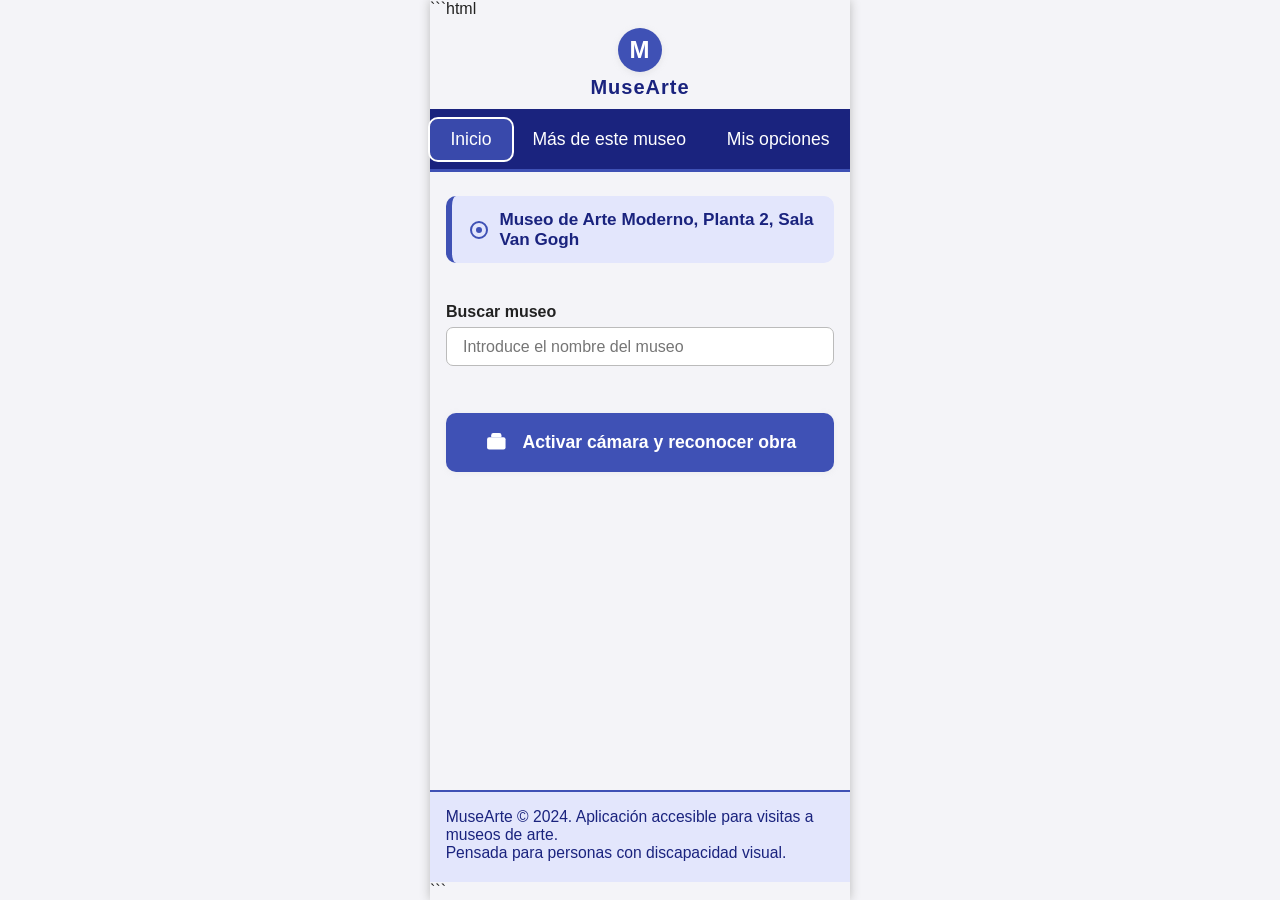
<file: recursos autogenerados/prototipo_inicio_03.html>
```html
<!DOCTYPE html>
<html lang="es">
<head>
  <meta charset="UTF-8">
  <meta name="viewport" content="width=device-width, initial-scale=1">
  <title>MuseArte - Inicio</title>
  <style>
    body {
      margin: 0;
      font-family: Arial, sans-serif;
      background: #f4f4f8;
      color: #222;
      display: flex;
      flex-direction: column;
      min-height: 100vh;
      max-width: 420px;
      margin-left: auto;
      margin-right: auto;
      box-shadow: 0 0 10px #bbb;
    }
    .logo-musearte {
      width: 44px;
      height: 44px;
      margin: 10px auto 0 auto;
      display: flex;
      align-items: center;
      justify-content: center;
      background: #3f51b5;
      border-radius: 50%;
      box-shadow: 0 2px 6px #bbb4;
    }
    .logo-musearte span {
      color: #fff;
      font-size: 1.5em;
      font-weight: bold;
      font-family: 'Arial Rounded MT Bold', Arial, sans-serif;
      letter-spacing: 1px;
    }
    .nombre-app {
      text-align: center;
      font-size: 1.25em;
      font-weight: bold;
      color: #1a237e;
      margin: 4px 0 0.5em 0;
      letter-spacing: 1px;
    }
    nav {
      background: #1a237e;
      display: flex;
      justify-content: space-around;
      align-items: center;
      height: 60px;
      border-bottom: 3px solid #3f51b5;
    }
    nav a {
      color: #fff;
      text-decoration: none;
      font-size: 1.1em;
      padding: 10px 20px;
      border-radius: 8px;
    }
    nav a:focus, nav a[aria-current="page"] {
      background: #3949ab;
      outline: 2px solid #fff;
    }
    main {
      flex: 1;
      padding: 1.5em 1em 1em 1em;
      display: flex;
      flex-direction: column;
      gap: 1.7em;
    }
    .ubicacion-museo {
      background: #e3e6fc;
      color: #1a237e;
      padding: 0.8em 1em;
      border-radius: 10px;
      font-size: 1.07em;
      font-weight: bold;
      border-left: 6px solid #3f51b5;
      margin-bottom: 0.7em;
      display: flex;
      align-items: center;
      gap: 0.6em;
    }
    .ubicacion-museo svg {
      flex-shrink: 0;
    }
    .busqueda-museo {
      display: flex;
      flex-direction: column;
      gap: 0.4em;
    }
    .busqueda-museo label {
      font-weight: bold;
    }
    .busqueda-museo input[type="search"] {
      font-size: 1em;
      padding: 0.6em 1em;
      border-radius: 7px;
      border: 1px solid #bbb;
      background: #fff;
    }
    .busqueda-museo input[type="search"]:focus {
      outline: 2px solid #3f51b5;
      border-color: #3f51b5;
    }
    .boton-camara {
      background: #3f51b5;
      color: #fff;
      border: none;
      border-radius: 10px;
      padding: 1em 2em;
      font-size: 1.1em;
      font-weight: bold;
      cursor: pointer;
      margin-top: 1.1em;
      display: flex;
      align-items: center;
      gap: 0.8em;
      justify-content: center;
      transition: background 0.2s;
      box-shadow: 0 1px 6px #bbb2;
    }
    .boton-camara:focus {
      background: #1a237e;
      outline: 2px solid #fff;
    }
    .boton-camara svg {
      width: 1.4em;
      height: 1.4em;
      vertical-align: middle;
      fill: #fff;
    }
    footer {
      background: #e3e6fc;
      padding: 1em 1em 1.3em 1em;
      font-size: 0.98em;
      color: #1a237e;
      border-top: 2px solid #3f51b5;
      text-align: left;
      display: flex;
      flex-direction: column;
      gap: 0.5em;
    }
    .sr-only {
      position: absolute;
      left: -9999px;
      width: 1px;
      height: 1px;
      overflow: hidden;
    }
    @media (max-width: 480px) {
      .logo-musearte {
        width: 36px;
        height: 36px;
      }
      .nombre-app {
        font-size: 1.09em;
      }
      nav {
        font-size: 0.98em;
      }
    }
  </style>
</head>
<body>
  <div class="logo-musearte" aria-hidden="true">
    <span>M</span>
  </div>
  <div class="nombre-app" aria-label="MuseArte">MuseArte</div>

  <nav role="navigation" aria-label="Menú principal">
    <a href="#" aria-current="page" tabindex="0">Inicio</a>
    <a href="#" tabindex="0">Más de este museo</a>
    <a href="#" tabindex="0">Mis opciones</a>
  </nav>

  <main id="main-content" tabindex="-1">
    <section class="ubicacion-museo" aria-label="Museo actual">
      <svg width="20" height="20" viewBox="0 0 20 20" aria-hidden="true"><circle cx="10" cy="10" r="8" stroke="#3f51b5" stroke-width="2" fill="none"/><circle cx="10" cy="10" r="3" fill="#3f51b5"/></svg>
      Museo de Arte Moderno, Planta 2, Sala Van Gogh
    </section>

    <section class="busqueda-museo" aria-labelledby="buscar-museo-label">
      <label id="buscar-museo-label" for="buscar-museo">Buscar museo</label>
      <input type="search" id="buscar-museo" name="buscar-museo" placeholder="Introduce el nombre del museo" aria-describedby="buscar-museo-desc">
      <span class="sr-only" id="buscar-museo-desc">Introduce el nombre del museo que deseas buscar</span>
    </section>

    <button class="boton-camara" type="button" aria-label="Activar cámara y reconocer una obra">
      <svg viewBox="0 0 24 24" aria-hidden="true">
        <rect x="3" y="7" width="18" height="12" rx="2" ry="2"/>
        <circle cx="12" cy="13" r="3"/>
        <path d="M7 7V5a2 2 0 012-2h6a2 2 0 012 2v2"/>
      </svg>
      Activar cámara y reconocer obra
    </button>
  </main>

  <footer role="contentinfo">
    MuseArte &copy; 2024. Aplicación accesible para visitas a museos de arte.<br>
    Pensada para personas con discapacidad visual.
  </footer>
</body>
</html>
```
</file>
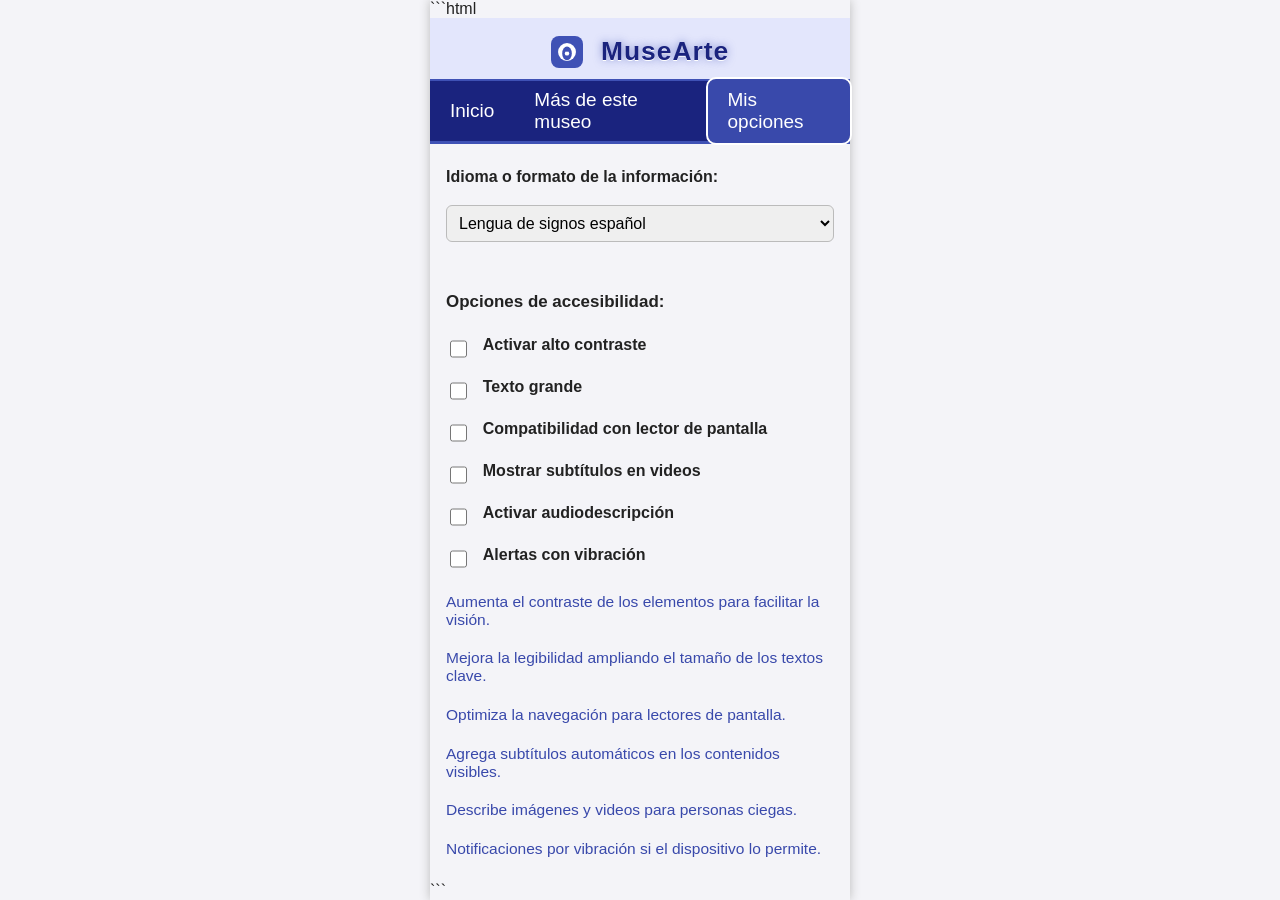
<file: recursos autogenerados/prototipo_mis_opciones_02.html>
```html
<!DOCTYPE html>
<html lang="es">
<head>
  <meta charset="UTF-8">
  <meta name="viewport" content="width=device-width, initial-scale=1">
  <title>MuseArte · Mis opciones</title>
  <style>
    body {
      margin: 0;
      font-family: Arial, sans-serif;
      background: #f4f4f8;
      color: #222;
      display: flex;
      flex-direction: column;
      min-height: 100vh;
      max-width: 420px;
      margin-left: auto;
      margin-right: auto;
      box-shadow: 0 0 10px #bbb;
    }
    .logo-musearte {
      display: flex;
      justify-content: center;
      align-items: center;
      background: #e3e6fc;
      border-bottom: 2.5px solid #3f51b5;
      padding: 1.1em .5em .7em .5em;
    }
    .logo-musearte span {
      font-size: 1.65em;
      font-weight: bold;
      letter-spacing: 1px;
      color: #1a237e;
      text-shadow: 0 1px 0 #fff, 0 0px 9px #3f51b5a0;
      display: flex;
      align-items: center;
      gap: .5em;
    }
    .logo-musearte .icono {
      width: 32px;
      height: 32px;
      display: inline-block;
      background: #3f51b5;
      border-radius: 8px;
      margin-right: 5px;
      display: flex;
      align-items: center;
      justify-content: center;
    }
    .logo-musearte svg {
      width: 22px;
      height: 22px;
      fill: #fff;
    }
    nav {
      background: #1a237e;
      display: flex;
      justify-content: space-around;
      align-items: center;
      height: 60px;
      border-bottom: 3px solid #3f51b5;
      font-size: 1.1em;
    }
    nav a {
      color: #fff;
      text-decoration: none;
      font-size: 1.08em;
      padding: 10px 20px;
      border-radius: 8px;
    }
    nav a:focus, nav a[aria-current="page"] {
      background: #3949ab;
      outline: 2px solid #fff;
    }
    main {
      flex: 1;
      padding: 1.5em 1em;
      display: flex;
      flex-direction: column;
      gap: 2em;
    }
    section.opciones {
      display: flex;
      flex-direction: column;
      gap: 1.6em;
    }
    .selector-contenedor {
      display: flex;
      flex-direction: column;
      gap: 0.7em;
      max-width: 100%;
    }
    label {
      font-weight: bold;
      margin-bottom: 0.5em;
      cursor: pointer;
    }
    select {
      font-size: 1em;
      padding: 0.5em;
      border-radius: 6px;
      border: 1px solid #bbb;
    }
    .accesibilidad-contenedor {
      display: flex;
      flex-direction: column;
      gap: 1em;
      padding-top: .5em;
    }
    .accesibilidad-opcion {
      display: flex;
      align-items: center;
      gap: 0.8em;
    }
    .accesibilidad-opcion input[type="checkbox"], 
    .accesibilidad-opcion input[type="radio"] {
      width: 1.3em;
      height: 1.3em;
      accent-color: #3f51b5;
      margin-right: 0.2em;
    }
    .descripcion-accesibilidad {
      font-size: 0.97em;
      color: #3949ab;
      margin-top: 0.3em;
    }
    .sr-only {
      position: absolute;
      left: -9999px;
      width: 1px;
      height: 1px;
      overflow: hidden;
    }
    @media (max-width: 480px) {
      .logo-musearte span {
        font-size: 1.18em;
      }
      nav {
        font-size: 1em;
      }
    }
  </style>
</head>
<body>
  <div class="logo-musearte" aria-label="Logo MuseArte">
    <span>
      <span class="icono" aria-hidden="true">
        <svg viewBox="0 0 32 32" focusable="false" aria-hidden="true"><circle cx="16" cy="16" r="13" fill="#fff" /><ellipse cx="16" cy="18" rx="7" ry="10" fill="#3f51b5" /><circle cx="16" cy="18" r="3.2" fill="#fff" /><ellipse cx="16" cy="14" rx="2" ry="1.3" fill="#3f51b5" /></svg>
      </span>
      MuseArte
    </span>
  </div>
  <nav role="navigation" aria-label="Menú principal">
    <a href="#" tabindex="0">Inicio</a>
    <a href="#" tabindex="0">Más de este museo</a>
    <a href="#" aria-current="page" tabindex="0">Mis opciones</a>
  </nav>
  <main id="main-content" tabindex="-1">
    <section class="opciones" aria-label="Opciones personales y de accesibilidad">
      <form class="selector-contenedor" aria-labelledby="idioma-label">
        <label id="idioma-label" for="selector-idioma">Idioma o formato de la información:</label>
        <select id="selector-idioma" aria-describedby="idioma-descripcion">
          <option value="lse">Lengua de signos español</option>
          <option value="bsl">Lengua de signos inglés</option>
          <option value="en-voz">Inglés (voz)</option>
          <option value="es-voz">Español (voz)</option>
          <option value="en-texto">Inglés (texto)</option>
          <option value="es-texto">Español (texto)</option>
        </select>
        <span id="idioma-descripcion" class="sr-only">Elige el formato o idioma en que prefieres la información durante la visita.</span>
      </form>
      <div class="accesibilidad-contenedor" aria-labelledby="accesibilidad-label">
        <label id="accesibilidad-label" style="font-size:1.06em;">Opciones de accesibilidad:</label>
        <div class="accesibilidad-opcion">
          <input type="checkbox" id="alto-contraste" name="alto-contraste" aria-describedby="desc-contraste">
          <label for="alto-contraste">Activar alto contraste</label>
        </div>
        <div class="accesibilidad-opcion">
          <input type="checkbox" id="letra-grande" name="letra-grande" aria-describedby="desc-letra">
          <label for="letra-grande">Texto grande</label>
        </div>
        <div class="accesibilidad-opcion">
          <input type="checkbox" id="lector-pantalla" name="lector-pantalla" aria-describedby="desc-lector">
          <label for="lector-pantalla">Compatibilidad con lector de pantalla</label>
        </div>
        <div class="accesibilidad-opcion">
          <input type="checkbox" id="subtitulos" name="subtitulos" aria-describedby="desc-subtitulos">
          <label for="subtitulos">Mostrar subtítulos en videos</label>
        </div>
        <div class="accesibilidad-opcion">
          <input type="checkbox" id="audio-descripcion" name="audio-descripcion" aria-describedby="desc-ad">
          <label for="audio-descripcion">Activar audiodescripción</label>
        </div>
        <div class="accesibilidad-opcion">
          <input type="checkbox" id="vibracion" name="vibracion" aria-describedby="desc-vibracion">
          <label for="vibracion">Alertas con vibración</label>
        </div>
        <span class="descripcion-accesibilidad" id="desc-contraste">Aumenta el contraste de los elementos para facilitar la visión.</span>
        <span class="descripcion-accesibilidad" id="desc-letra">Mejora la legibilidad ampliando el tamaño de los textos clave.</span>
        <span class="descripcion-accesibilidad" id="desc-lector">Optimiza la navegación para lectores de pantalla.</span>
        <span class="descripcion-accesibilidad" id="desc-subtitulos">Agrega subtítulos automáticos en los contenidos visibles.</span>
        <span class="descripcion-accesibilidad" id="desc-ad">Describe imágenes y videos para personas ciegas.</span>
        <span class="descripcion-accesibilidad" id="desc-vibracion">Notificaciones por vibración si el dispositivo lo permite.</span>
      </div>
    </section>
  </main>
</body>
</html>
```
</file>
